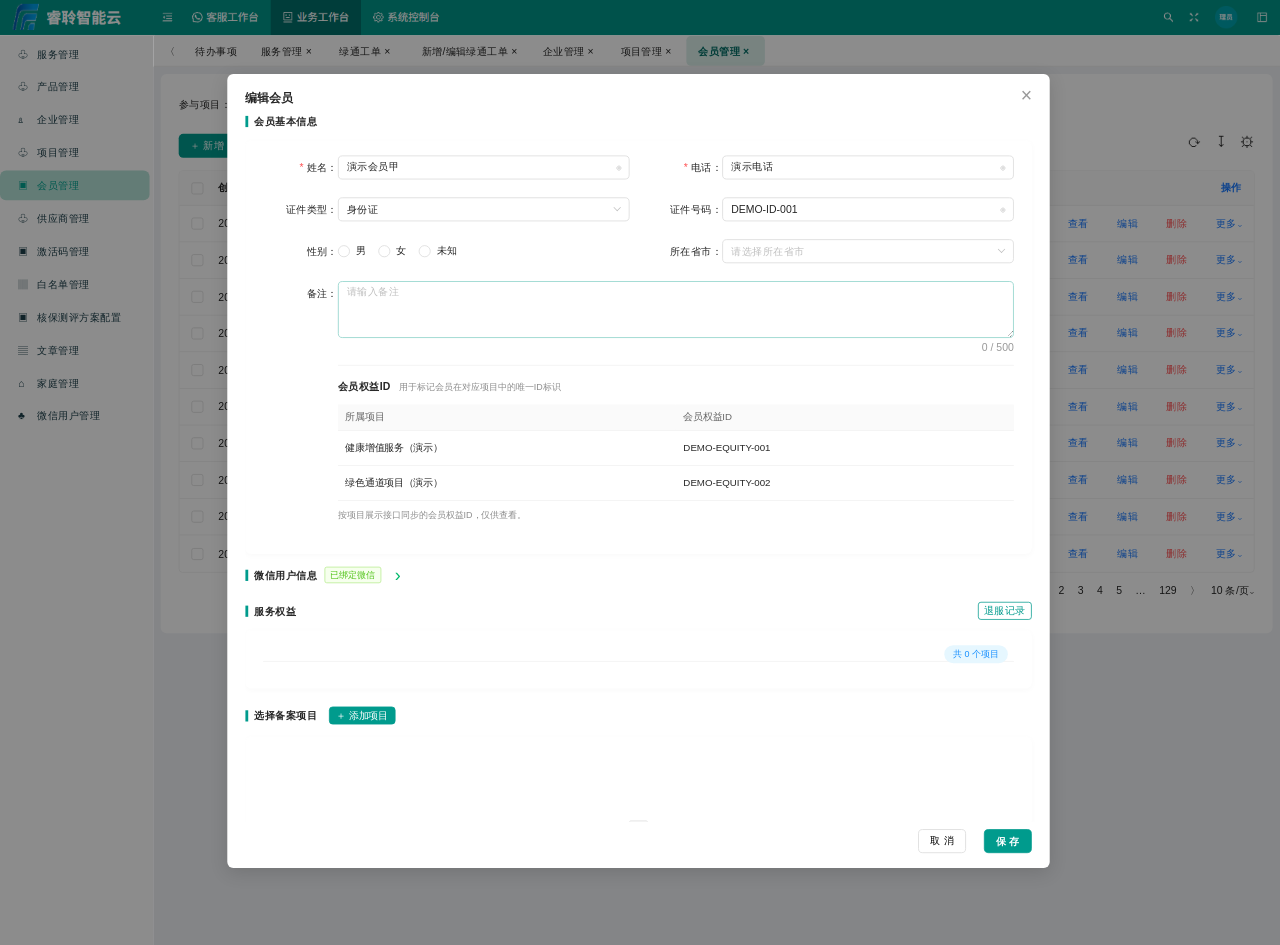
<file: prototype-D01/design/pages/member-project-ids.html>
<!doctype html>
<html lang="zh-CN">
<head>
  <meta charset="UTF-8"><meta name="viewport" content="width=device-width,initial-scale=1">
  <title>编辑会员 · 项目会员权益ID</title><link rel="icon" href="data:,">
  <link rel="stylesheet" href="./member-project-ids.css"><script defer src="./member-project-ids.js"></script>
</head>
<body>
<main class="screen" id="screen">
  <div class="background" aria-hidden="true">
    <div class="topbar"></div><div class="sidebar" id="sidebar"></div>
    <div class="tabs"><span class="tab-back">〈</span><span class="tab-todo">待办事项</span><span class="tab-service">服务管理 ×</span><span class="tab-ticket">绿通工单 ×</span><span class="tab-edit">新增/编辑绿通工单 ×</span><span class="tab-company">企业管理 ×</span><span class="tab-project">项目管理 ×</span><span class="tab-member">会员管理 ×</span></div>
    <div class="background-page"><div class="filter">参与项目：　　<span>请选择项目</span></div><div class="tools"><span>＋ 新增</span><small>⟳　↧　⚙</small></div><div class="background-table" id="background-table"></div><div class="pagination">1　 2　 3　 4　 5　 …　 129　 〉　10 条/页⌄</div></div>
    <div class="shade"></div>
  </div>
  <section class="dialog" role="dialog" aria-modal="true" aria-labelledby="member-title">
    <header><h1 id="member-title">编辑会员</h1><button type="button" class="close-icon" aria-label="关闭会员编辑">×</button></header>
    <div class="dialog-content" id="dialog-content">
      <h2 class="section-title">会员基本信息</h2>
      <section class="base-card card">
        <div class="base-grid">
          <div class="form-item"><label class="required" for="member-name">姓名：</label><div class="input-control"><input id="member-name" value="演示会员甲"><button type="button" data-clear="member-name" aria-label="清空姓名">⊗</button></div></div>
          <div class="form-item"><label class="required" for="member-phone">电话：</label><div class="input-control"><input id="member-phone" value="演示电话"><button type="button" data-clear="member-phone" aria-label="清空电话">⊗</button></div></div>
          <div class="form-item"><label for="id-type">证件类型：</label><div class="input-control"><select id="id-type"><option>身份证</option><option>护照</option><option>其他</option></select><span class="chevron"></span></div></div>
          <div class="form-item"><label for="id-number">证件号码：</label><div class="input-control"><input id="id-number" value="DEMO-ID-001"><button type="button" data-clear="id-number" aria-label="清空证件号码">⊗</button></div></div>
          <div class="form-item"><span class="field-label" id="gender-label">性别：</span><div class="radios" role="group" aria-labelledby="gender-label"><label><input type="radio" name="gender" value="male">男</label><label><input type="radio" name="gender" value="female">女</label><label><input type="radio" name="gender" value="unknown">未知</label></div></div>
          <div class="form-item"><label for="region">所在省市：</label><div class="input-control"><select id="region"><option value="">请选择所在省市</option><option>北京市</option><option>上海市</option><option>广东省 / 广州市</option></select><span class="chevron"></span></div></div>
          <div class="form-item remark-item"><label for="remark">备注：</label><div class="remark-control"><textarea id="remark" maxlength="500" placeholder="请输入备注"></textarea><span id="remark-count">0 / 500</span></div></div>
        </div>
        <section class="entitlement-group" id="entitlement-group" data-change-id="P03-C01" aria-labelledby="entitlement-title">
          <div class="entitlement-heading"><h3 id="entitlement-title">会员权益ID</h3><span>用于标记会员在对应项目中的唯一ID标识</span></div>
          <div class="table-wrap"><table class="id-table"><thead><tr><th scope="col">所属项目</th><th scope="col">会员权益ID</th></tr></thead><tbody id="id-rows"></tbody></table></div>
          <p class="id-empty" id="id-empty" hidden>暂无会员权益ID记录</p>
          <p class="group-note">按项目展示接口同步的会员权益ID，仅供查看。</p>
        </section>
      </section>
      <div class="wechat-line"><h2 class="section-title">微信用户信息</h2><span class="bound">已绑定微信</span><span class="green-arrow">›</span></div>
      <div class="benefit-heading"><h2 class="section-title">服务权益</h2><button type="button" class="outline-button existing-button">退服记录</button></div>
      <section class="service-card card"><span>共 0 个项目</span></section>
      <div class="project-heading"><h2 class="section-title">选择备案项目</h2><button type="button" class="primary small existing-button">＋ 添加项目</button></div>
      <section class="project-card card"><div class="empty-state"><svg width="64" height="48" viewBox="0 0 64 48" aria-hidden="true"><ellipse cx="32" cy="41" rx="30" ry="6" fill="#f5f5f5"/><path d="M10 22 21 9h22l11 13v18H10Z" fill="#fafafa" stroke="#d9d9d9"/><path d="M10 22h12l3 5h14l3-5h12" fill="white" stroke="#d9d9d9"/></svg><p>暂无数据</p><button type="button" class="choose-project existing-button">选择项目</button></div></section>
    </div>
    <footer><span class="feedback" id="feedback" role="status"></span><button type="button" id="cancel">取 消</button><button type="button" class="primary" id="save">保 存</button></footer>
  </section>
  <button type="button" id="reopen" class="primary reopen" hidden>编辑会员</button>
</main>
</body>
</html>
</file>
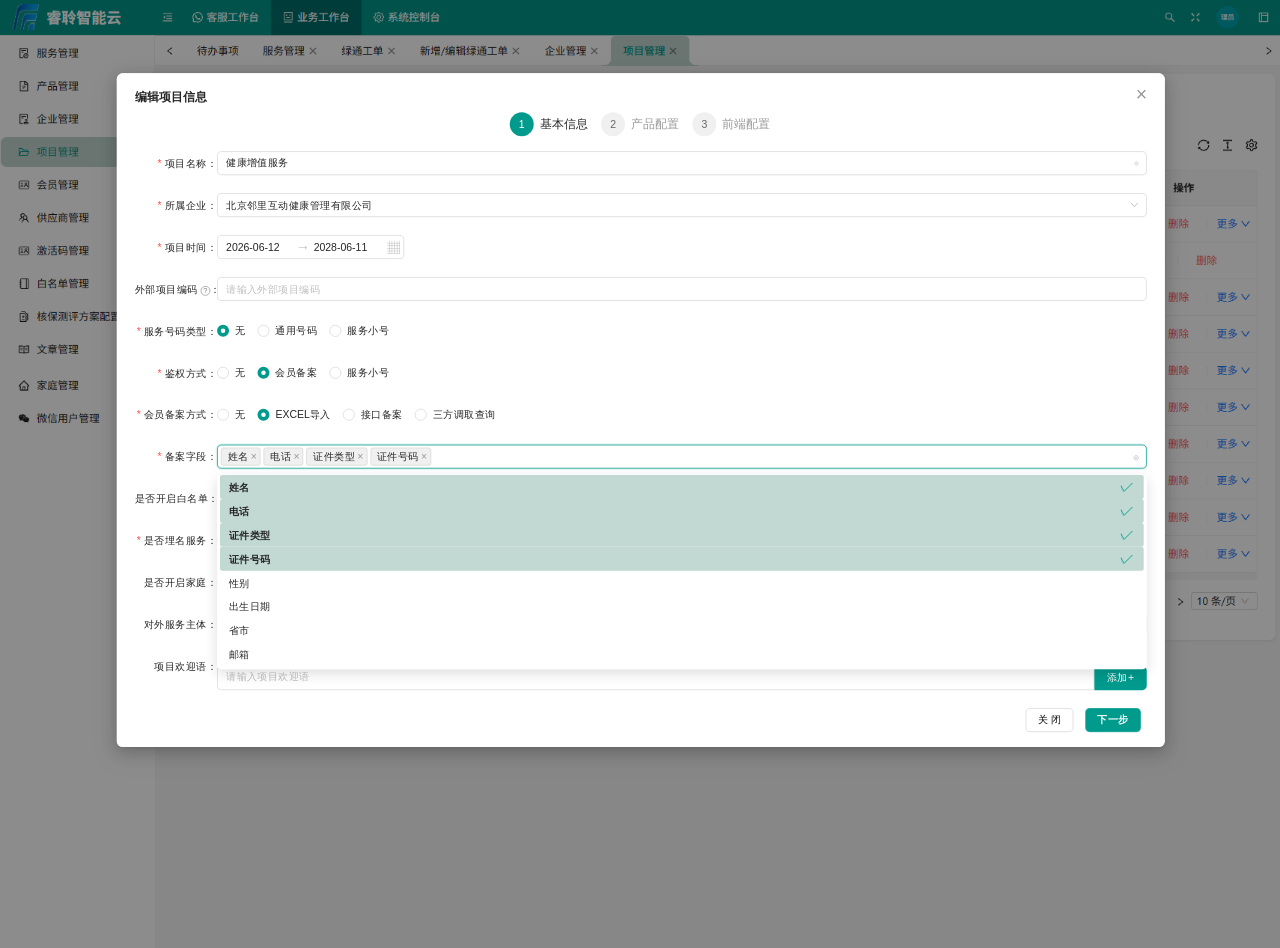
<file: prototype-D01/design/pages/project-registration.html>
<!doctype html>
<html lang="zh-CN">
<head>
  <meta charset="UTF-8">
  <meta name="viewport" content="width=device-width,initial-scale=1">
  <title>编辑项目信息 · 备案字段</title>
  <link rel="icon" href="data:,">
  <link rel="stylesheet" href="./project-registration.css">
  <script defer src="./project-registration.js"></script>
</head>
<body>
  <main class="screen" id="screen">
    <section class="dialog" role="dialog" aria-modal="true" aria-labelledby="dialog-title">
      <header><h1 id="dialog-title">编辑项目信息</h1><button class="close-icon" aria-label="关闭编辑项目">×</button></header>
      <ol class="steps" aria-label="项目配置步骤"><li class="current"><span>1</span>基本信息</li><li><span>2</span>产品配置</li><li><span>3</span>前端配置</li></ol>
      <form id="project-form">
        <div class="form-row"><label for="project-name" class="required">项目名称：</label><div class="control clearable"><input id="project-name" value="健康增值服务"><button type="button" aria-label="清空项目名称" data-clear="project-name">⊗</button></div></div>
        <div class="form-row"><label for="enterprise" class="required">所属企业：</label><div class="control enterprise"><select id="enterprise"><option>北京邻里互动健康管理有限公司</option></select><span class="chevron"></span></div></div>
        <div class="form-row"><label class="required" for="date-start">项目时间：</label><div class="control date-range"><input id="date-start" aria-label="项目开始日期" value="2026-06-12"><span class="date-arrow">→</span><input aria-label="项目结束日期" value="2028-06-11"><span class="calendar">▦</span></div></div>
        <div class="form-row"><label for="external-code">外部项目编码 <span class="question" title="对接方系统为项目分配的唯一业务编码">?</span>：</label><div class="control"><input id="external-code" placeholder="请输入外部项目编码"></div></div>
        <div class="form-row"><span class="field-label required" id="number-label">服务号码类型：</span><div class="radio-group" role="group" aria-labelledby="number-label"><label><input type="radio" name="number" value="none" checked>无</label><label><input type="radio" name="number" value="general">通用号码</label><label><input type="radio" name="number" value="dedicated">服务小号</label></div></div>
        <div class="form-row"><span class="field-label required" id="auth-label">鉴权方式：</span><div class="radio-group" role="group" aria-labelledby="auth-label"><label><input type="radio" name="auth" value="none">无</label><label><input type="radio" name="auth" value="member" checked>会员备案</label><label><input type="radio" name="auth" value="dedicated">服务小号</label></div></div>
        <div class="form-row"><span class="field-label required" id="mode-label">会员备案方式：</span><div class="radio-group" role="group" aria-labelledby="mode-label"><label><input type="radio" name="mode" value="none">无</label><label><input type="radio" name="mode" value="excel" checked>EXCEL导入</label><label><input type="radio" name="mode" value="api">接口备案</label><label><input type="radio" name="mode" value="query">三方调取查询</label></div></div>
        <div class="form-row registration-row" data-change-id="P02-C01">
          <label id="fields-label" class="required">备案字段：</label>
          <div class="field-picker" id="field-picker">
            <div class="multi-select" id="field-combobox" role="combobox" aria-labelledby="fields-label" aria-controls="field-options" aria-expanded="true" aria-haspopup="listbox" tabindex="0"><div class="tags" id="selected-tags"></div><button type="button" class="clear-fields" aria-label="清空备案字段">⊗</button></div>
            <div class="field-options" id="field-options" role="listbox" aria-labelledby="fields-label" aria-multiselectable="true"></div>
          </div>
        </div>
        <div class="form-row"><span class="field-label" id="whitelist-label">是否开启白名单：</span><div class="radio-group" role="group" aria-labelledby="whitelist-label"><label><input type="radio" name="whitelist" value="no" checked>否</label><label><input type="radio" name="whitelist" value="yes">是</label></div></div>
        <div class="form-row"><span class="field-label required" id="anonymous-label">是否埋名服务：</span><div class="radio-group" role="group" aria-labelledby="anonymous-label"><label><input type="radio" name="anonymous" value="no" checked>否</label><label><input type="radio" name="anonymous" value="yes">是</label></div></div>
        <div class="form-row"><span class="field-label" id="family-label">是否开启家庭：</span><div class="radio-group" role="group" aria-labelledby="family-label"><label><input type="radio" name="family" value="no" checked>否</label><label><input type="radio" name="family" value="yes">是</label></div></div>
        <div class="form-row"><label for="service-entity">对外服务主体：</label><div class="control"><input id="service-entity" placeholder="请输入对外服务主体"></div></div>
        <div class="form-row welcome-row"><label for="welcome">项目欢迎语：</label><div class="welcome-control"><textarea id="welcome" placeholder="请输入项目欢迎语"></textarea><button type="button" class="add-welcome">添加+</button></div></div>
      </form>
      <footer><span id="feedback" role="status"></span><button type="button" class="close-button">关 闭</button><button type="button" class="primary next-button">下一步</button></footer>
    </section>
    <button class="reopen primary" id="reopen" hidden>编辑项目信息</button>
  </main>
</body>
</html>
</file>
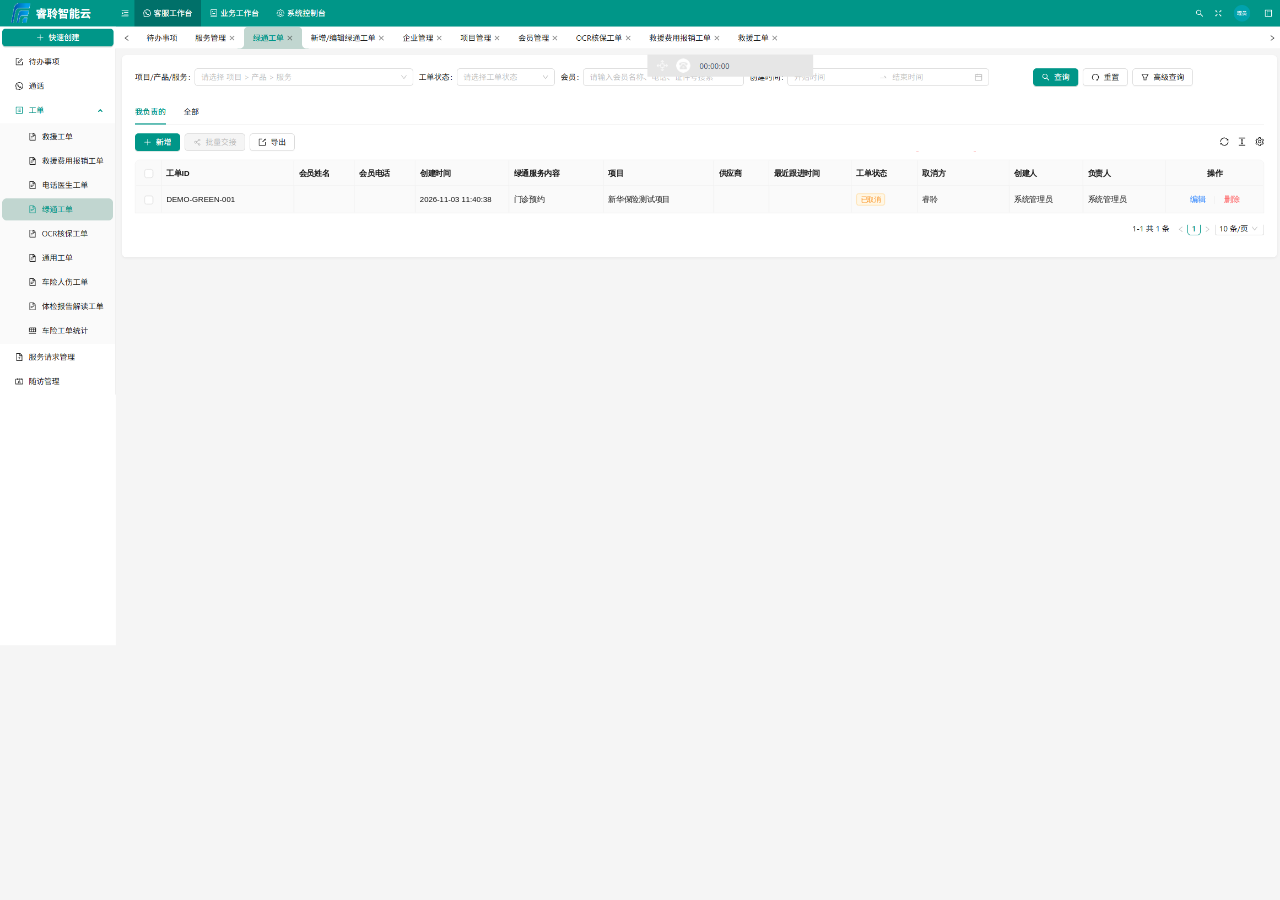
<file: prototype-D01/design/pages/ticket-cancellation.html>
<!doctype html>
<html lang="zh-CN">
<head>
  <meta charset="UTF-8"><meta name="viewport" content="width=device-width,initial-scale=1">
  <title>绿通工单 · 取消方</title><link rel="icon" href="data:,">
  <link rel="stylesheet" href="./ticket-cancellation.css"><script defer src="./ticket-cancellation.js"></script>
</head>
<body>
  <main id="screen" class="screen" aria-label="绿通工单列表">
    <div class="table-cover" aria-hidden="true"></div>
    <table class="ticket-table" aria-label="已取消绿通工单">
      <colgroup><col style="width:48px"><col style="width:240px"><col style="width:110px"><col style="width:110px"><col style="width:170px"><col style="width:172px"><col style="width:200px"><col style="width:100px"><col style="width:150px"><col style="width:120px"><col style="width:166px"><col style="width:134px"><col style="width:150px"><col style="width:177px"></colgroup>
      <thead><tr><th><input id="select-all" type="checkbox" aria-label="选择全部工单"></th><th>工单ID</th><th>会员姓名</th><th>会员电话</th><th>创建时间</th><th>绿通服务内容</th><th>项目</th><th>供应商</th><th>最近跟进时间</th><th>工单状态</th><th id="cancel-header" data-change-id="P04-C01">取消方</th><th>创建人</th><th>负责人</th><th class="actions-heading">操作</th></tr></thead>
      <tbody><tr><td><input id="select-row" type="checkbox" aria-label="选择当前工单"></td><td id="order-id"></td><td></td><td></td><td>2026-11-03 11:40:38</td><td>门诊预约</td><td id="project-name"></td><td></td><td></td><td><span class="cancelled">已取消</span></td><td id="cancel-party" data-change-id="P04-C01"></td><td>系统管理员</td><td>系统管理员</td><td class="actions"><button type="button">编辑</button><span></span><button type="button" class="delete">删除</button></td></tr></tbody>
    </table>
    <p id="feedback" role="status" hidden></p>
  </main>
</body>
</html>
</file>
<file: prototype-D01/design/pages/member-project-ids.css>
:root{--primary:#009b8d;--text:#262626;--border:#d9d9d9}*{box-sizing:border-box}body{margin:0;background:#8c8c8c;color:var(--text);font:14px Arial,"Microsoft YaHei",sans-serif}button,input,select,textarea{font:inherit}button{cursor:pointer}button:focus-visible,input:focus-visible,select:focus-visible,textarea:focus-visible{outline:2px solid var(--primary);outline-offset:2px}.screen{position:relative;width:1712px;height:1264px;transform-origin:top left}.background{position:absolute;inset:0;background:#f0f2f5}.topbar{position:absolute;left:0;top:0;right:0;height:48px;background:url('./project-reference.png') 0 0/1710px 1267px}.sidebar{position:absolute;left:0;top:48px;bottom:0;width:205px;background:url('./project-reference.png') 0 -48px/1710px 1267px}.reset-project,.active-member{position:absolute;left:0;width:200px;height:40px;line-height:40px;padding-left:24px}.reset-project{top:135px;background:#8c8c8c;color:#142327}.active-member{top:180px;border-radius:8px;background:#637c76;color:#00594f}.tabs{position:absolute;left:205px;right:0;top:48px;height:41px;background:#fff;border-bottom:1px solid #e9e9e9;line-height:41px;padding-left:12px;white-space:pre}.tabs span{display:inline-block;height:40px;padding:0 16px;border-radius:6px;background:#d9ede9;color:#006d64;font-weight:600}.background-page{position:absolute;left:215px;right:10px;top:99px;height:748px;background:#fff;border-radius:8px;padding:24px}.filter{height:56px;line-height:32px}.filter span{border:1px solid var(--border);color:#aaa;padding:6px 90px 6px 12px;border-radius:6px}.tools{height:49px;display:flex;justify-content:space-between;align-items:flex-start}.tools>span{background:var(--primary);color:#fff;border-radius:6px;padding:7px 15px}.tools small{font-size:20px}.background-table{border:1px solid #ededed;border-radius:5px}.background-tr{height:49px;border-bottom:1px solid #ededed;display:flex;align-items:center;gap:20px;padding:0 16px}.background-tr:first-child{height:46px;font-weight:600;background:#fafafa}.background-tr:last-child{border:0}.background-tr .checkbox{width:16px;height:16px;border:1px solid #d9d9d9;border-radius:3px}.background-tr .operations{margin-left:auto;color:#1677ff;word-spacing:20px}.background-tr .delete{color:#ff4d4f}.pagination{text-align:right;padding-top:16px}.shade{position:absolute;left:205px;top:48px;right:0;bottom:0;background:#00000073}.dialog{position:absolute;left:304px;top:99px;width:1100px;height:1062px;background:#fff;border-radius:8px;box-shadow:0 6px 24px #0002}.dialog>header{height:51px;padding:20px 24px 0;position:relative}.dialog h1{font-size:16px;font-weight:600;line-height:24px;margin:0}.close-icon{position:absolute;right:19px;top:12px;font-size:26px;line-height:28px;background:none;border:0;color:#999;padding:0;width:24px;height:32px;font-weight:200}.dialog-content{position:absolute;left:24px;right:24px;top:51px;bottom:62px;overflow-y:auto;overflow-x:hidden;scrollbar-width:thin;scrollbar-color:#c6cecc transparent;padding-bottom:4px}.section-title{display:flex;align-items:center;font-size:14px;line-height:24px;font-weight:600;margin:0}.section-title:before{content:'';height:15px;width:4px;background:var(--primary);margin-right:8px}.card{border-radius:8px;background:#fff;box-shadow:0 2px 9px #00000007}.base-card{margin-top:14px;padding:20px 24px 42px}.base-grid{display:grid;grid-template-columns:1fr 1fr;column-gap:24px;row-gap:24px}.form-item{display:flex;align-items:flex-start;min-width:0}.form-item>label,.field-label{flex:0 0 100px;text-align:right;line-height:32px;white-space:nowrap}.required:before{content:'*';color:#ff4d4f;margin-right:4px}.input-control{height:32px;border:1px solid var(--border);border-radius:6px;position:relative;background:#fff;flex:1;min-width:0}.input-control input,.input-control select{width:100%;height:30px;border:0;background:transparent;padding:4px 11px;color:var(--text);outline:0}.input-control input{padding-right:30px}.input-control button{position:absolute;right:10px;top:6px;border:0;background:transparent;color:#bfbfbf;padding:0;line-height:18px}.input-control select{appearance:none;padding-right:30px}.input-control:has(select:invalid){color:#bfbfbf}.input-control:focus-within{border-color:var(--primary);box-shadow:0 0 0 2px #009b8d12}.chevron{position:absolute;right:12px;top:9px;width:7px;height:7px;border:solid #bfbfbf;border-width:0 1px 1px 0;transform:rotate(45deg);pointer-events:none}.radios{display:flex;gap:16px;align-items:center;height:32px}.radios label{display:flex;align-items:center;gap:8px}.radios input{appearance:none;width:16px;height:16px;margin:0;border:1px solid var(--border);border-radius:50%;background:#fff}.radios input:checked{border:5px solid var(--primary)}.remark-item{grid-column:1/-1}.remark-control{flex:1;min-width:0}.remark-control textarea{width:100%;height:76px;min-height:76px;resize:vertical;border:1px solid #85cfc6;border-radius:6px;padding:5px 11px;display:block;outline:0}.remark-control textarea::placeholder{color:#bfbfbf}.remark-control>span{display:block;text-align:right;color:#999;line-height:24px}.entitlement-group{margin-left:100px;margin-top:12px;border-top:1px solid #f0f0f0;padding-top:16px;scroll-margin-top:12px}.entitlement-heading{display:flex;align-items:center;gap:12px;margin-bottom:12px}.entitlement-heading h3{font-size:14px;line-height:24px;margin:0;font-weight:600;white-space:nowrap}.entitlement-heading>span{font-size:12px;color:#8c8c8c;line-height:20px}.id-table{width:100%;border-collapse:collapse;table-layout:fixed;font-size:13px}.id-table th{text-align:left;font-weight:500;color:#666;background:#fafafa;border-bottom:1px solid #f0f0f0;padding:8px 10px}.id-table th:first-child{width:50%}.id-table th:last-child{width:50%}.id-table td{padding:8px 10px;border-bottom:1px solid #f0f0f0}.group-note{font-size:12px;color:#8c8c8c;margin:9px 0 0;line-height:20px}.id-empty{margin:16px 0;color:#bfbfbf;text-align:center;font-size:13px}.wechat-line{display:flex;align-items:center;gap:10px;margin-top:16px;height:24px}.bound{font-size:12px;color:#52c41a;background:#f6ffed;border:1px solid #b7eb8f;border-radius:3px;padding:1px 7px;line-height:18px}.green-arrow{color:#00b96b;font-size:24px;margin-left:8px}.benefit-heading{display:flex;align-items:center;justify-content:space-between;margin-top:24px;height:24px}.outline-button{height:24px;border:1px solid var(--primary);background:#fff;color:var(--primary);border-radius:4px;padding:0 7px}.service-card{height:78px;margin-top:16px;padding:20px 24px;position:relative}.service-card:after{content:'';position:absolute;left:24px;right:24px;top:41px;border-bottom:1px solid #f0f0f0}.service-card>span{position:absolute;right:32px;top:20px;font-size:12px;color:#1890ff;background:#e6f7ff;border-radius:12px;padding:2px 12px;line-height:20px;z-index:1}.project-heading{display:flex;align-items:center;gap:16px;margin-top:24px;height:24px}.primary{color:#fff;background:var(--primary);border:1px solid var(--primary);border-radius:5px;padding:4px 15px;line-height:22px}.small{font-size:13px;padding:0 9px;line-height:22px}.project-card{height:334px;margin-top:16px;display:flex;justify-content:center;align-items:center}.empty-state{text-align:center;margin-top:10px}.empty-state svg{display:block;margin:auto}.empty-state p{margin:8px 0 34px;color:#bfbfbf;line-height:20px}.choose-project{height:40px;background:#fff;border:1px dashed var(--border);border-radius:6px;padding:0 24px}.dialog footer{position:absolute;bottom:20px;left:24px;right:24px;display:flex;align-items:center;justify-content:flex-end;gap:24px}.dialog footer>button{height:32px;padding:4px 15px;border-radius:6px;border:1px solid var(--border);background:#fff}.dialog footer>button.primary{background:var(--primary);border-color:var(--primary);color:#fff;font-weight:600}.feedback{margin-right:auto;color:#7b8583;font-size:12px;line-height:18px;max-width:720px}.highlight{outline:3px solid #fa8c16;outline-offset:4px}.reopen{position:absolute;left:240px;top:180px}.baseline .base-card{padding-bottom:42px}.baseline .entitlement-group{display:none}.baseline .base-card{min-height:331px}.baseline .project-card{height:334px}[hidden]{display:none!important}@media print{.screen{transform:none!important}.dialog{height:auto;position:static}.dialog-content{position:static;overflow:visible}.dialog footer{position:static;padding:20px}.background{display:none}body{background:#fff}}

.dialog-content{right:14px;scrollbar-gutter:stable}

.sidebar{background:#8c8c8c;padding-top:4px}.menu-item{height:44px;width:200px;line-height:40px;padding-left:24px;color:#102329;display:flex;gap:12px;align-items:baseline;white-space:nowrap}.menu-item.current{height:40px;margin-bottom:4px;border-radius:8px;background:#637c76;color:#00594f}.menu-icon{display:inline-block;width:14px;font-size:14px}.tabs{display:flex;padding-left:0;white-space:normal}.tabs>span{display:block;padding:0 16px;border-radius:0;background:transparent;color:#262626;font-weight:400;flex:none}.tabs .tab-back{width:40px;padding:0 16px}.tab-todo{width:88px}.tab-service{width:105px}.tab-ticket{width:110px}.tab-edit{width:162px}.tab-company,.tab-project{width:104px}.tabs .tab-member{width:105px;background:#d9ede9;color:#006d64;font-weight:600;border-radius:6px}#region{color:#bfbfbf}#region:has(option:checked:not([value=""])){color:#262626}

.service-card{margin-top:14px}.empty-state{margin-top:24px}.baseline .dialog-content{right:24px;scrollbar-width:none;scrollbar-gutter:auto}.baseline .dialog-content::-webkit-scrollbar{display:none}

.id-table td{line-height:30px;overflow-wrap:anywhere}
</file>
<file: prototype-D01/design/pages/project-registration.css>
:root{--primary:#009b8d;--border:#d9d9d9;--text:#262626;--selected:#c2d8d3}*{box-sizing:border-box}body{margin:0;background:#8c8c8c;color:var(--text);font:14px Arial,"Microsoft YaHei",sans-serif}.screen{position:relative;width:1710px;height:1267px;background:url('./project-reference.png') 0 0/1710px 1267px no-repeat;transform-origin:top left}.dialog{position:absolute;left:156px;top:98px;width:1400px;height:900px;padding:20px 24px;background:#fff;border-radius:8px;box-shadow:0 6px 24px #0002}.dialog>header{height:32px;display:flex;align-items:flex-start;justify-content:space-between}.dialog h1{font-size:16px;font-weight:600;line-height:24px;margin:0}.close-icon{position:absolute;right:19px;top:12px;font-size:26px;line-height:28px;background:none;border:0;color:#999;padding:0;width:24px;height:32px;font-weight:200}.steps{position:absolute;left:525px;top:52px;display:flex;gap:18px;padding:0;margin:0;list-style:none;color:#999;font-size:16px;line-height:32px}.steps li{display:flex;align-items:center;gap:8px;white-space:nowrap}.steps span{width:32px;height:32px;text-align:center;border-radius:50%;background:#f0f0f0;color:#666;font-size:14px}.steps .current{color:#262626}.steps .current span{background:var(--primary);color:#fff}form{position:absolute;top:104px;left:24px;right:24px}.form-row{display:flex;align-items:flex-start;height:56px;position:relative;gap:0}.form-row>label,.field-label{display:block;flex:0 0 110px;text-align:right;line-height:32px;white-space:nowrap;font-size:14px}.required:before{content:'*';color:#ff4d4f;margin-right:4px}.control{height:32px;flex:1;border:1px solid var(--border);border-radius:6px;position:relative;background:#fff;display:flex;align-items:center}.control input,.control select{border:0;outline:0;background:transparent;width:100%;height:30px;padding:4px 11px;font:inherit;color:inherit}.control input::placeholder,textarea::placeholder{color:#bfbfbf}.control:focus-within{border-color:var(--primary);box-shadow:0 0 0 2px #009b8d18}.control select{appearance:none;padding-right:32px}.clearable input{padding-right:28px}.clearable button{position:absolute;right:10px;border:0;background:transparent;color:#c5c5c5;padding:0;font-size:12px;cursor:pointer}.chevron{position:absolute;right:12px;top:9px;width:7px;height:7px;border:solid #bfbfbf;border-width:0 1px 1px 0;transform:rotate(45deg);pointer-events:none}.date-range{flex:none;width:250px}.date-range input{padding:4px 11px;width:104px}.date-range input+span+input{padding-left:5px;width:103px}.date-arrow{color:#bfbfbf;font-size:19px;line-height:20px}.calendar{color:#bfbfbf;font-size:18px;margin-left:auto;margin-right:10px}.question{display:inline-flex;width:13px;height:13px;font-size:10px;align-items:center;justify-content:center;border:1px solid #999;border-radius:50%;color:#888}.radio-group{display:flex;align-items:center;height:32px;gap:16px}.radio-group label{display:flex;align-items:center;gap:8px;white-space:nowrap}.radio-group input{appearance:none;width:16px;height:16px;border:1px solid #d9d9d9;border-radius:50%;margin:0;position:relative;background:#fff;cursor:pointer}.radio-group input:checked{border:5px solid var(--primary)}button{font:inherit;cursor:pointer}button:focus-visible,[tabindex]:focus-visible{outline:2px solid var(--primary);outline-offset:2px}.registration-row{z-index:5}.field-picker{position:relative;flex:1;min-width:0}.multi-select{min-height:32px;border:1px solid var(--primary);box-shadow:0 0 0 2px #009b8d1a;border-radius:6px;padding:3px 32px 3px 4px;cursor:text;display:flex;align-items:center;position:relative;background:#fff}.tags{display:flex;gap:4px;flex-wrap:wrap;min-height:24px;align-items:center}.tag{display:flex;align-items:center;gap:3px;background:#f0f0f0;border:1px solid #d9d9d9;border-radius:3px;padding:0 4px 0 8px;height:24px;line-height:22px}.tag button{border:0;background:transparent;color:#999;padding:0;font-size:14px;line-height:16px}.clear-fields{position:absolute;right:10px;top:5px;padding:0;border:0;background:transparent;color:#bfbfbf;font-size:15px;line-height:22px}.field-options{position:absolute;left:0;right:0;top:40px;height:260px;overflow-y:auto;background:#fff;border-radius:6px;box-shadow:0 6px 18px #0002;padding:4px;z-index:10;scrollbar-color:#64736f transparent;scrollbar-width:thin}.field-options::-webkit-scrollbar{width:8px}.field-options::-webkit-scrollbar-thumb{background:#687873;border-radius:8px}.option{min-height:32px;padding:5px 12px;line-height:22px;display:flex;justify-content:space-between;align-items:center;cursor:pointer;border-radius:3px;outline-offset:-2px}.option[aria-selected=true]{background:var(--selected);font-weight:600}.option:hover,.option:focus-visible{background:#e7f1ee}.option[aria-selected=true]:hover{background:#b7d0ca}.check{color:var(--primary);font-size:19px;line-height:20px;font-weight:400}.option .meaning{margin-left:auto;margin-right:14px;color:#74817c;font-size:12px;font-weight:400}.welcome-control{flex:1;display:flex;position:relative}.welcome-control textarea{resize:none;height:32px;min-height:32px;flex:1;border:1px solid var(--border);border-radius:6px 0 0 6px;padding:5px 11px;font:inherit;outline:0}.add-welcome{border:0;background:var(--primary);color:#fff;border-radius:0 6px 6px 0;width:70px;height:32px}.dialog footer{position:absolute;right:32px;bottom:20px;left:24px;display:flex;justify-content:flex-end;gap:16px;align-items:center}footer>button{height:32px;border:1px solid var(--border);border-radius:6px;padding:4px 15px;background:#fff}.primary{background:var(--primary);border-color:var(--primary);color:#fff;border-radius:6px;padding:4px 15px;height:32px}.next-button{font-weight:600}.dialog footer #feedback{margin-right:auto;color:#7b8583;font-size:13px}.highlight{outline:3px solid #fa8c16!important;outline-offset:4px}.reopen{position:absolute;top:112px;left:240px}[hidden]{display:none!important}@media print{.screen{transform:none!important}.field-options{overflow:visible;height:auto}body{height:auto!important}}

.form-row>label{min-width:0}.field-options{padding-top:0}.welcome-control{padding-top:16px}.screen.is-closed{background:#f0f2f5}.screen.is-closed::before{content:"项目管理";position:absolute;left:240px;top:65px;font-size:18px;color:#263f3c}
</file>
<file: prototype-D01/design/pages/ticket-cancellation.css>
:root{--primary:#009b8d;--border:#f0f0f0;--text:#151515}*{box-sizing:border-box}body{margin:0;background:#f5f5f5;color:var(--text);font:14px Arial,"Microsoft YaHei",sans-serif}.screen{position:relative;width:2323px;height:1171px;transform-origin:top left;background:url('./ticket-cancellation-reference.png') 0 0/2323px 1171px no-repeat}.table-cover{position:absolute;left:240px;top:267px;width:2060px;height:141px;background:#fff}.ticket-table{position:absolute;left:245px;top:290px;width:2049px;height:97px;border-collapse:separate;border-spacing:0;table-layout:fixed;border:1px solid var(--border);border-radius:8px 8px 0 0;overflow:hidden;font-size:14px;background:#fafafa}.ticket-table th{height:46px;padding:0 8px;background:#fafafa;font-weight:600;text-align:left;line-height:20px;border-right:1px solid var(--border);border-bottom:1px solid var(--border);white-space:nowrap}.ticket-table td{height:48px;padding:0 8px;border-right:1px solid var(--border);line-height:22px;overflow-wrap:anywhere;vertical-align:middle}.ticket-table th:first-child,.ticket-table td:first-child{text-align:center;padding:0}.ticket-table th:last-child,.ticket-table td:last-child{border-right:0}.ticket-table input{appearance:none;width:16px;height:16px;border:1px solid #d9d9d9;border-radius:4px;background:#fff;vertical-align:middle;margin:0;cursor:pointer}.ticket-table input:checked{background:var(--primary);border-color:var(--primary)}.ticket-table input:checked:after{content:'✓';display:block;color:#fff;line-height:14px;font-size:12px}.cancelled{font-size:12px;line-height:20px;display:inline-block;color:#fa8c16;background:#fff7e6;border:1px solid #ffd591;border-radius:4px;padding:0 7px}.ticket-table .actions-heading{text-align:center}.actions{text-align:center}.actions button{font:inherit;color:#1677ff;border:0;background:none;padding:0 10px;cursor:pointer}.actions .delete{color:#ff4d4f}.actions>span{display:inline-block;height:14px;border-left:1px solid #ededed;vertical-align:middle;margin:0 6px}button:focus-visible,input:focus-visible{outline:2px solid var(--primary);outline-offset:2px}#cancel-party{color:#262626}.highlight{outline:3px solid #fa8c16;outline-offset:-3px;background:#fffbe6!important}#feedback{position:absolute;top:479px;left:245px;margin:0;background:#fff;border:1px solid #d9ebe7;color:#59746d;border-radius:6px;padding:8px 14px;font-size:13px}[hidden]{display:none!important}@media print{.screen{transform:none!important}body{height:auto!important}}

.table-cover{top:275px;height:133px}.table-cover:before{content:"";position:absolute;left:1420px;top:-8px;width:114px;height:8px;background:#fff}
</file>
